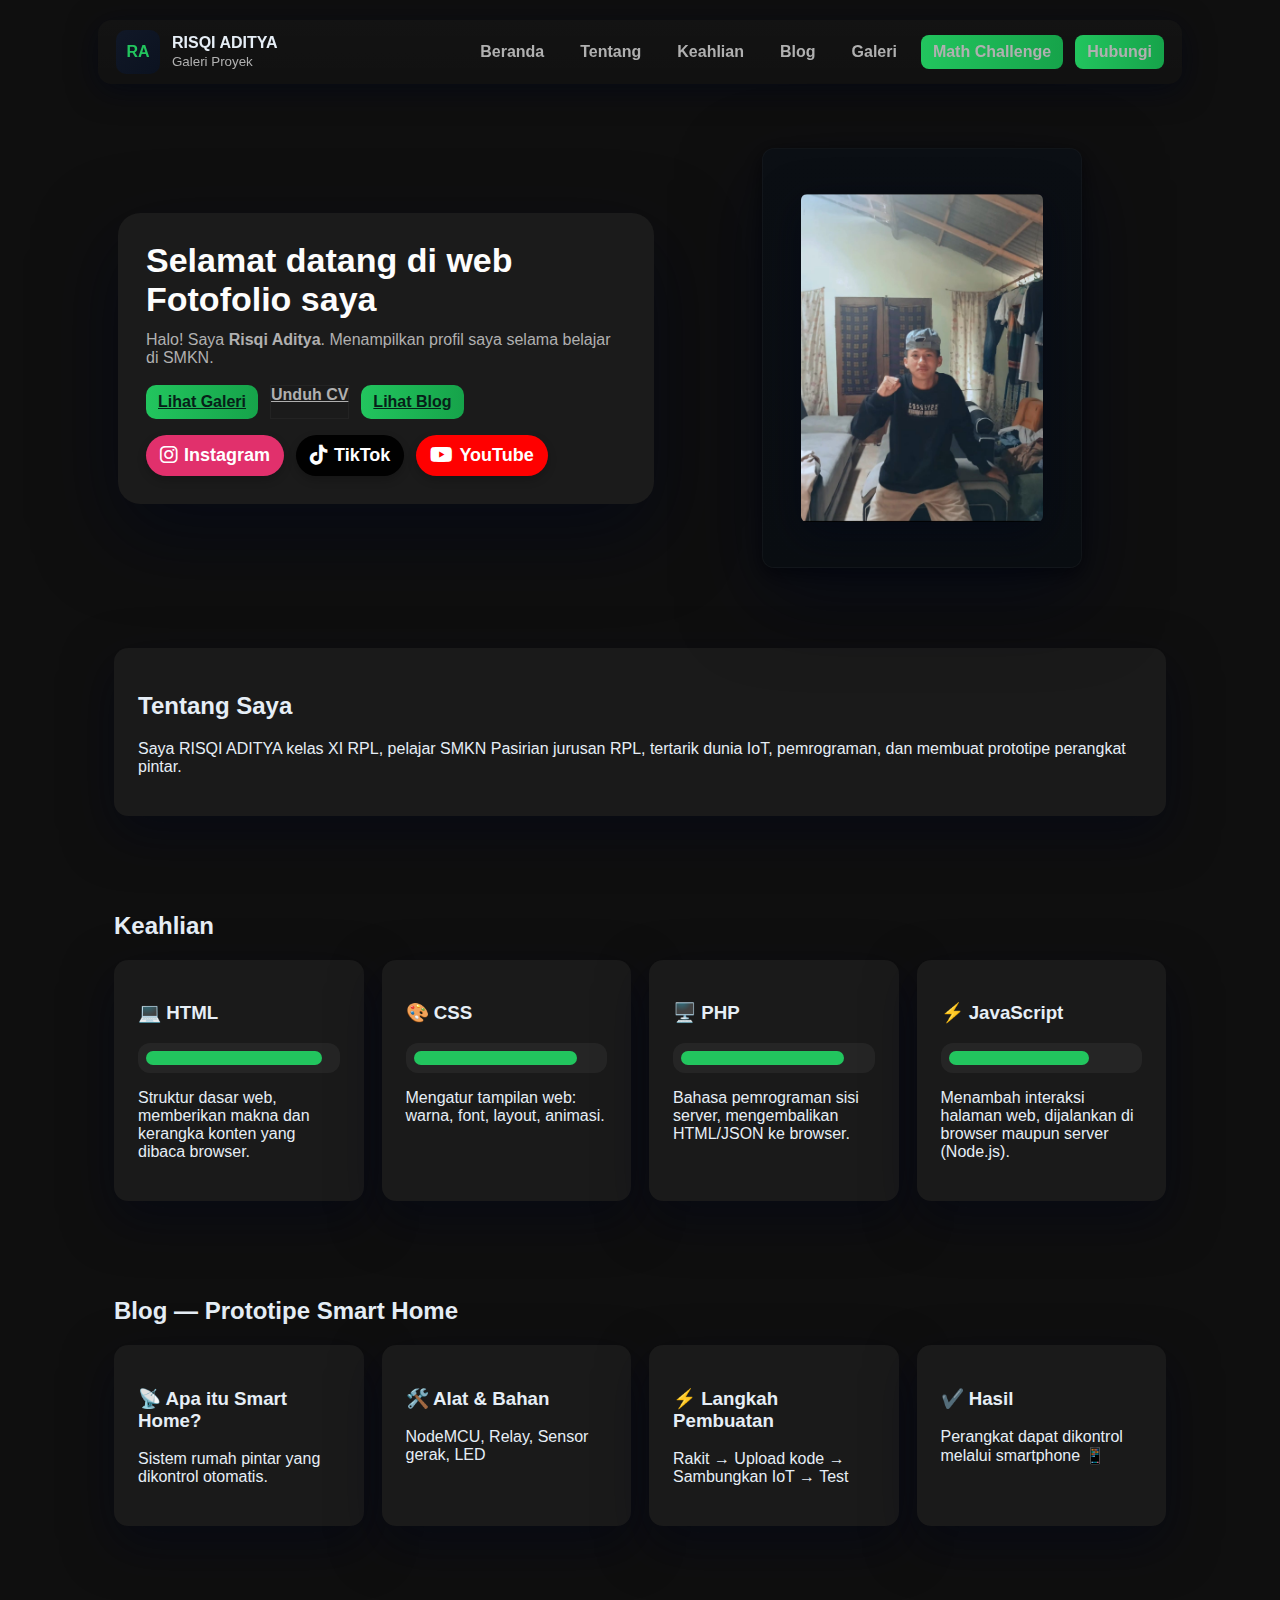
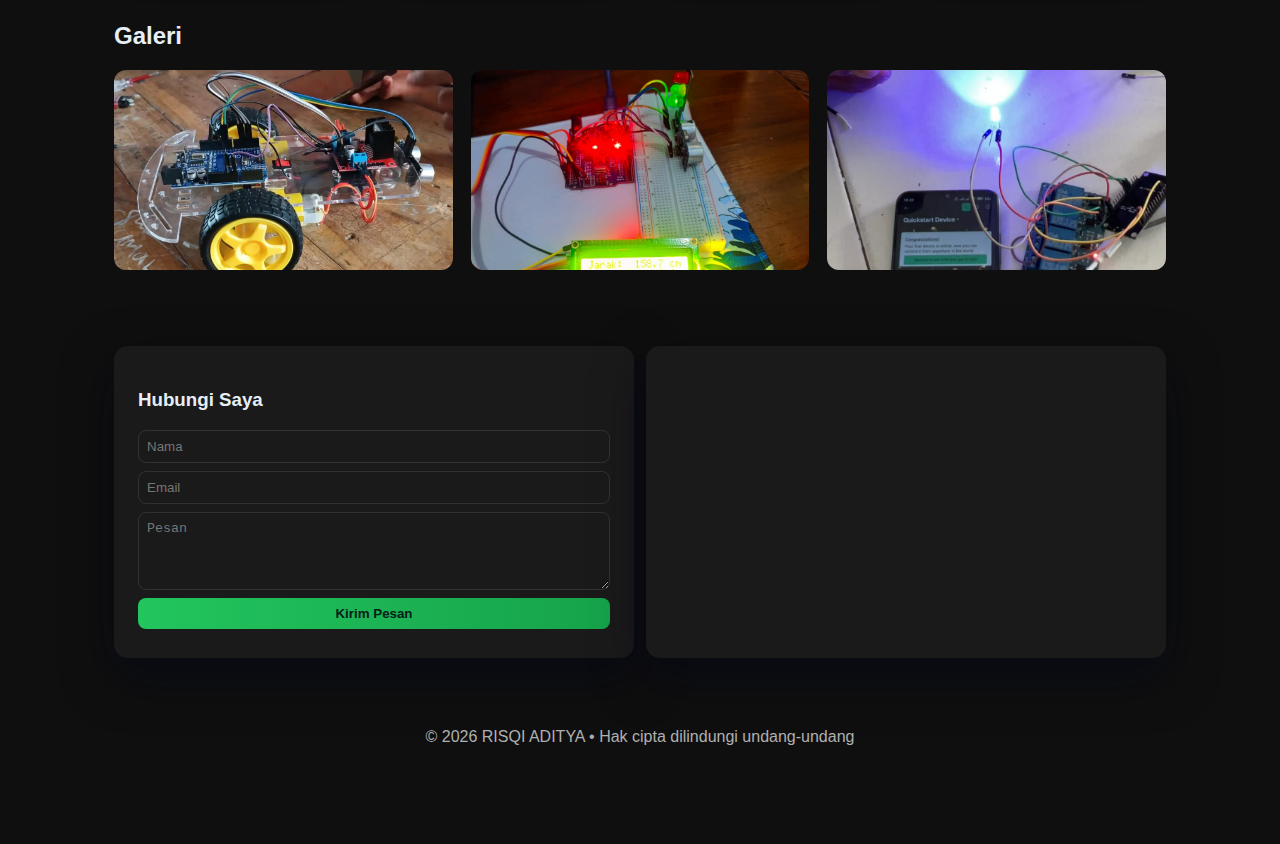
<file: index.html>
<!DOCTYPE html>
<html lang="id">
<head>
<meta charset="UTF-8">
<meta name="viewport" content="width=device-width, initial-scale=1.0">
<title>Fotofolio 3D - Risqi Aditya</title>
<link rel="stylesheet" href="https://cdnjs.cloudflare.com/ajax/libs/font-awesome/6.4.2/css/all.min.css">
<link rel="stylesheet" href="style.css">
</head>
<body>

<!-- NAV -->
<nav>
  <div class="nav-inner">
    <div class="merek">
      <div class="logo">RA</div>
      <div><strong>RISQI ADITYA</strong><br><small style="color:var(--muted)">Galeri Proyek</small></div>
    </div>
    <div class="menu">
      <a href="#beranda">Beranda</a>
      <a href="#tentang">Tentang</a>
      <a href="#keahlian">Keahlian</a>
      <a href="#blog">Blog</a>
      <a href="#galeri">Galeri</a>
      <a href="math-challenge.html" class="cta">Math Challenge</a>
      <a href="#kontak" class="cta">Hubungi</a>
    </div>
  </div>
</nav>

<!-- HERO -->
<section class="header" id="beranda">
  <div class="hero-card">
    <div class="hero-title">Selamat datang di web Fotofolio saya</div>
    <div class="hero-sub">Halo! Saya <strong>Risqi Aditya</strong>. Menampilkan profil saya selama belajar di SMKN.</div>
    <div class="hero-actions">
      <a href="#galeri" class="cta">Lihat Galeri</a>
      <a href="#kontak" class="cta-outline">Unduh CV</a>
      <a href="#blog" class="cta">Lihat Blog</a>
    </div>
    <div class="social-media">
      <a href="https://www.instagram.com/30adityaa" target="_blank" class="social-icon instagram"><i class="fab fa-instagram"></i><span>Instagram</span></a>
      <a href="https://www.tiktok.com/@risqi_aditya1" target="_blank" class="social-icon tiktok"><i class="fab fa-tiktok"></i><span>TikTok</span></a>
      <a href="https://youtu.be/xhXBbgqnfWI?si=UNjqZQNxAInJ28Ug" target="_blank" class="social-icon youtube"><i class="fab fa-youtube"></i><span>YouTube</span></a>
    </div>
  </div>
  <div class="hero-visual">
    <div class="book-wrap">
      <div class="book"><img src="adityaa.jpeg" alt="Sampul Fotofolio 3D"></div>
    </div>
  </div>
</section>

<!-- TENTANG -->
<section class="section" id="tentang">
  <div class="card">
    <h2>Tentang Saya</h2>
    <p>Saya RISQI ADITYA kelas XI RPL, pelajar SMKN Pasirian jurusan RPL, tertarik dunia IoT, pemrograman, dan membuat prototipe perangkat pintar.</p>
  </div>
</section>

<!-- KEAHLIAN -->
<section class="section" id="keahlian">
  <h2>Keahlian</h2>
  <div class="grid">
    <div class="card">
      <h3>💻 HTML</h3>
      <div class="progress-wrap"><div class="progress-bar" data-value="95%"></div></div>
      <p>Struktur dasar web, memberikan makna dan kerangka konten yang dibaca browser.</p>
    </div>
    <div class="card">
      <h3>🎨 CSS</h3>
      <div class="progress-wrap"><div class="progress-bar" data-value="88%"></div></div>
      <p>Mengatur tampilan web: warna, font, layout, animasi.</p>
    </div>
    <div class="card">
      <h3>🖥️ PHP</h3>
      <div class="progress-wrap"><div class="progress-bar" data-value="88%"></div></div>
      <p>Bahasa pemrograman sisi server, mengembalikan HTML/JSON ke browser.</p>
    </div>
    <div class="card">
      <h3>⚡ JavaScript</h3>
      <div class="progress-wrap"><div class="progress-bar" data-value="76%"></div></div>
      <p>Menambah interaksi halaman web, dijalankan di browser maupun server (Node.js).</p>
    </div>
  </div>
</section>

<!-- BLOG -->
<section class="section" id="blog">
  <h2>Blog — Prototipe Smart Home</h2>
  <div class="grid">
    <div class="card"><h3>📡 Apa itu Smart Home?</h3><p>Sistem rumah pintar yang dikontrol otomatis.</p></div>
    <div class="card"><h3>🛠️ Alat & Bahan</h3><p>NodeMCU, Relay, Sensor gerak, LED</p></div>
    <div class="card"><h3>⚡ Langkah Pembuatan</h3><p>Rakit → Upload kode → Sambungkan IoT → Test</p></div>
    <div class="card"><h3>✔️ Hasil</h3><p>Perangkat dapat dikontrol melalui smartphone 📱</p></div>
  </div>
</section>

<!-- GALERI -->
<section class="section" id="galeri">
  <h2>Galeri</h2>
  <div class="grid-gallery">
    <img src="robot.jpeg" alt="">
    <img src="projekLCD.jpeg" alt="">
    <img src="relay.jpeg" alt="">
  </div>
</section>

<!-- KONTAK -->
<section class="section" id="kontak">
  <div class="contact-grid">
    <div class="card">
      <h3>Hubungi Saya</h3>
      <form id="contactForm">
        <input name="name" placeholder="Nama" required>
        <input name="email" type="email" placeholder="Email" required>
        <textarea name="message" rows="4" placeholder="Pesan" required></textarea>
        <button type="submit">Kirim Pesan</button>
      </form>
    </div>
    <div class="card map-card">
      <iframe src="https://www.google.com/maps/embed?pb=!3m2!1sid!2sid!4v1765162738036!5m2!1sid!2sid!6m8!1m7!1sDRou1rBzuSnhKFKDTEkOWQ!2m2!1d-8.165193194738107!2d113.0977827229964!3f36.609886!4f0!5f0.7820865974627469" width="600" height="450" style="border:0;" allowfullscreen="" loading="lazy" referrerpolicy="no-referrer-when-downgrade"></iframe>
    </div>
  </div>
</section>

<!-- Footer -->
<footer>
  © <span id="year"></span> RISQI ADITYA • Hak cipta dilindungi undang-undang
</footer>

<script src="script.js"></script>

<div class="lightbox" id="lightbox"><img id="lightboxImg" alt="Pratinjau"></div>
</body>
</html>
</file>
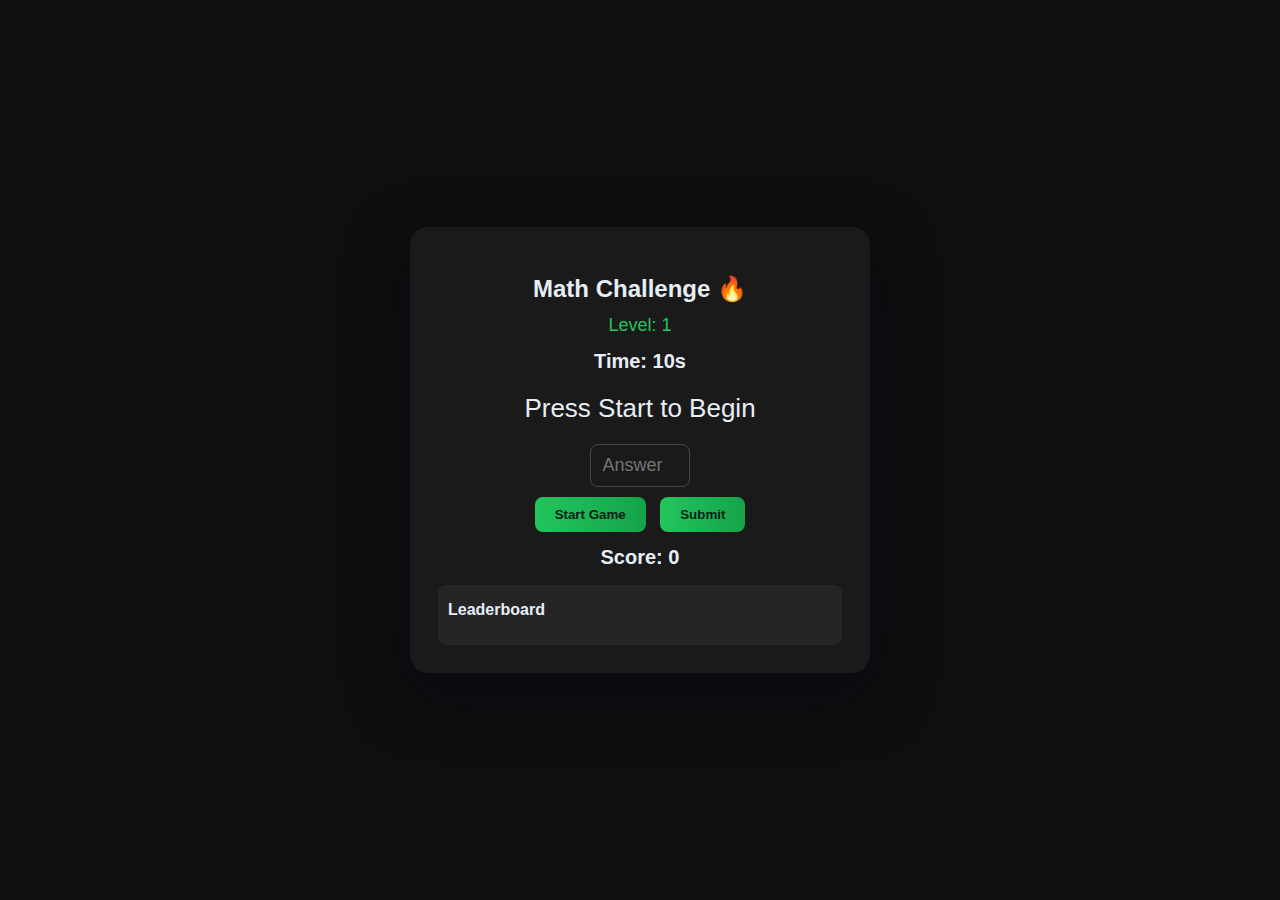
<file: math-challenge.html>
<!DOCTYPE html>
<html lang="en">
<head>
<meta charset="UTF-8">
<meta name="viewport" content="width=device-width, initial-scale=1.0">
<title>Math Challenge Game - RISQI ADITYA</title>
<link rel="stylesheet" href="style.css">
<style>
body {
  background: var(--bg);
  color: #e6eef6;
  font-family: Inter, "Segoe UI", Roboto, Arial, sans-serif;
  margin: 0;
  display: flex;
  justify-content: center;
  align-items: center;
  min-height: 100vh;
  padding: 20px;
}

.game-card {
  background: var(--card);
  padding: 28px;
  border-radius: 18px;
  box-shadow: 0 20px 60px rgba(2,6,23,0.5);
  max-width: 460px;
  width: 100%;
  text-align: center;
}

.game-card h2 {
  margin-bottom: 12px;
}

#question {
  font-size: 26px;
  margin: 20px 0;
}

input[type="number"] {
  padding: 10px;
  width: 100px;
  border-radius: 8px;
  border: 1px solid rgba(255,255,255,0.2);
  background: transparent;
  color: #fff;
  text-align: center;
  font-size: 18px;
}

button {
  padding: 10px 20px;
  margin: 10px 5px 0 5px;
  border: none;
  border-radius: 8px;
  background: linear-gradient(90deg, var(--accent), #16a34a);
  color: #062018;
  font-weight: 700;
  cursor: pointer;
}

.score, .timer {
  margin-top: 14px;
  font-size: 20px;
  font-weight: 700;
}

.level {
  margin-top: 8px;
  font-size: 18px;
  color: var(--accent);
}

.leaderboard {
  margin-top: 16px;
  text-align: left;
  background: rgba(255,255,255,0.05);
  padding: 10px;
  border-radius: 8px;
}
.leaderboard h4 { margin: 6px 0; }
</style>
</head>
<body>

<div class="game-card">
  <h2>Math Challenge 🔥</h2>
  <div class="level" id="level">Level: 1</div>
  <div class="timer" id="timer">Time: 10s</div>
  <div id="question">Press Start to Begin</div>
  <input type="number" id="answer" placeholder="Answer" disabled>
  <div>
    <button id="startBtn">Start Game</button>
    <button id="submitBtn" disabled>Submit</button>
  </div>
  <div class="score" id="score">Score: 0</div>
  <div class="leaderboard" id="leaderboard"><h4>Leaderboard</h4><ol id="scoresList"></ol></div>
</div>

<script>
let score = 0;
let currentAnswer = 0;
let level = 1;
let timer = 10;
let timerInterval;
let scores = [];

const questionEl = document.getElementById('question');
const answerEl = document.getElementById('answer');
const startBtn = document.getElementById('startBtn');
const submitBtn = document.getElementById('submitBtn');
const scoreEl = document.getElementById('score');
const timerEl = document.getElementById('timer');
const levelEl = document.getElementById('level');
const scoresList = document.getElementById('scoresList');

function generateQuestion() {
  const max = level * 10 + 10;
  const a = Math.floor(Math.random() * max) + 1;
  const b = Math.floor(Math.random() * max) + 1;
  const operators = ['+', '-', '*'];
  const op = operators[Math.floor(Math.random() * operators.length)];
  
  switch(op){
    case '+': currentAnswer = a + b; questionEl.textContent = `${a} + ${b}`; break;
    case '-': currentAnswer = a - b; questionEl.textContent = `${a} - ${b}`; break;
    case '*': currentAnswer = a * b; questionEl.textContent = `${a} × ${b}`; break;
  }
}

function startTimer() {
  timer = 10;
  timerEl.textContent = `Time: ${timer}s`;
  clearInterval(timerInterval);
  timerInterval = setInterval(() => {
    timer--;
    timerEl.textContent = `Time: ${timer}s`;
    if(timer <= 0){
      clearInterval(timerInterval);
      alert(`Time's up! Correct answer was ${currentAnswer}`);
      nextQuestion();
    }
  }, 1000);
}

function nextQuestion() {
  answerEl.value = '';
  generateQuestion();
  startTimer();
  answerEl.focus();
  if(score >= level * 50){
    level++;
    levelEl.textContent = `Level: ${level}`;
  }
}

startBtn.addEventListener('click', () => {
  score = 0; level = 1;
  scoreEl.textContent = `Score: ${score}`;
  levelEl.textContent = `Level: ${level}`;
  answerEl.disabled = false;
  submitBtn.disabled = false;
  startBtn.disabled = true;
  nextQuestion();
});

submitBtn.addEventListener('click', () => {
  const userAnswer = Number(answerEl.value);
  if(userAnswer === currentAnswer){
    score += timer * 5; // jawaban cepat = poin lebih tinggi
    alert(`Correct! +${timer*5} points`);
  } else {
    alert(`Wrong! Correct answer: ${currentAnswer}`);
  }
  scoreEl.textContent = `Score: ${score}`;
  scores.push(score);
  updateLeaderboard();
  nextQuestion();
});

function updateLeaderboard(){
  scoresList.innerHTML = '';
  scores.slice(-5).reverse().forEach(s => {
    const li = document.createElement('li');
    li.textContent = s;
    scoresList.appendChild(li);
  });
}
</script>

</body>
</html>
</file>
<file: style.css>
:root{
  --maxW:1100px;
  --bg:#0f0f0f;
  --card:#1a1a1a;
  --muted:#b0b0b0;
  --accent:#22c55e;
  --glass: rgba(255,255,255,0.05);
  --kaca-2: rgba(255,255,255,0.025);
}
body{
  background: var(--bg);
  color:#e6eef6;
  font-family: Inter, "Segoe UI", Roboto, Arial, sans-serif;
  margin:0;
  padding-bottom:80px;
  perspective:1200px;
}
*{box-sizing:border-box;}

/* NAV */
nav{
  position:sticky;
  top:12px;
  z-index:90;
  max-width:var(--maxW);
  margin:12px auto;
  padding:8px;
  display:flex;
  justify-content:center;
}
.nav-inner{
  width:100%;
  display:flex;
  align-items:center;
  justify-content:space-between;
  background:linear-gradient(180deg, rgba(255,255,255,0.02), rgba(255,255,255,0.01));
  border-radius:14px;
  padding:10px 18px;
  box-shadow:0 6px 30px rgba(2,6,23,0.6);
}
.merek{display:flex; align-items:center; gap:12px}
.logo{
  width:44px;
  height:44px;
  border-radius:10px;
  background:linear-gradient(135deg,#111827,#0b1220);
  display:flex;
  align-items:center;
  justify-content:center;
  font-weight:700;
  color:var(--accent);
}
.menu{display:flex; gap:12px; align-items:center; flex-wrap:wrap}
.menu a{
  color:var(--muted);
  font-weight:600;
  text-decoration:none;
  padding:8px 12px;
  border-radius:8px;
  transition: all .22s ease;
}
.menu a:hover{
  color:#fff;
  background:var(--glass);
  transform:translateY(-2px);
}
.cta{
  background:linear-gradient(90deg,var(--accent), #16a34a);
  color:#062018;
  padding:8px 12px;
  border-radius:10px;
  font-weight:700;
}
.cta-outline{
  background:transparent;
  border:1px solid rgba(255,255,255,0.04);
  color:var(--muted);
  font-weight:700;
}

/* HERO */
.header{
  max-width:var(--maxW);
  margin:28px auto;
  padding:28px;
  display:grid;
  grid-template-columns:1fr 480px;
  gap:28px;
  align-items:center;
}
.hero-card{
  background:var(--glass);
  border-radius:22px;
  padding:28px;
  box-shadow:0 30px 80px rgba(2,6,23,0.6);
}
.hero-title{
  font-size:34px;
  font-weight:800;
  color:#fdfdfd;
  margin-bottom:12px;
}
.hero-sub{
  color:var(--muted);
  margin-bottom:18px;
}
.hero-actions{
  display:flex;
  gap:12px;
  flex-wrap:wrap;
}

/* Media Sosial */
.social-media{
  display:flex;
  gap:12px;
  flex-wrap:wrap;
  margin-top:16px;
}
.social-icon{
  display:flex;
  align-items:center;
  gap:6px;
  padding:10px 14px;
  border-radius:50px;
  background: rgba(255,255,255,0.1);
  color:#fff;
  font-size:18px;
  font-weight:700;
  text-decoration:none;
  transition: all 0.3s ease;
  box-shadow:0 4px 10px rgba(0,0,0,0.2);
}
.social-icon i{font-size:20px;}
.social-icon span{display:inline-block;}
.social-icon:hover{
  transform: translateY(-3px) scale(1.05);
  box-shadow:0 8px 20px rgba(0,0,0,0.4);
}
.social-icon.instagram{background:#E1306C;}
.social-icon.tiktok{background:#010101;}
.social-icon.youtube{background:#FF0000;}
.social-icon.whatsapp{background:#25D366;}

.hero-visual{
  display:flex;
  justify-content:center;
  align-items:center;
}
.book-wrap{
  width:320px;
  height:420px;
  transform-style:preserve-3d;
  transition:transform .18s ease, box-shadow .18s ease;
  cursor:grab;
  position:relative;
}
.book{
  position:absolute;
  inset:0;
  border-radius:12px;
  overflow:hidden;
  background:linear-gradient(180deg,#0b0f14,#0a0e12);
  display:flex;
  align-items:center;
  justify-content:center;
  padding:18px;
  box-shadow:0 30px 80px rgba(2,6,23,0.6),0 6px 18px rgba(0,0,0,0.6);
  border:1px solid rgba(255,255,255,0.03);
}
.book img{
  width:86%;
  height:86%;
  object-fit:cover;
  border-radius:6px;
  box-shadow:0 12px 40px rgba(2,6,23,0.6);
}

/* Bagian & Kartu */
.section{max-width:var(--maxW); margin:28px auto; padding:24px}
.card{
  background:var(--card);
  padding:24px;
  border-radius:14px;
  box-shadow:0 18px 50px rgba(2,6,23,0.5);
}
.card:hover{
  transform: translateY(-6px) scale(1.02);
  box-shadow:0 20px 60px rgba(34,197,94,0.4);
}
.grid{display:grid; gap:18px; grid-template-columns:repeat(auto-fit,minmax(240px,1fr));}

/* Kemajuan */
.progress-wrap{
  background:rgba(255,255,255,0.05);
  padding:8px;
  border-radius:12px;
}
.progress-bar{
  height:14px;
  border-radius:999px;
  background:var(--accent);
  width:0;
  transition:width 1s cubic-bezier(.2,.9,.2,1);
}

/* Galeri */
.grid-gallery{display:grid; gap:18px; grid-template-columns:repeat(auto-fit,minmax(200px,1fr))}
.grid-gallery img{
  width:100%;
  height:200px;
  object-fit:cover;
  border-radius:12px;
  cursor:zoom-in;
  transition: transform 0.3s ease, box-shadow 0.3s ease;
}
.grid-gallery img:hover{
  transform: scale(1.05);
  box-shadow:0 12px 40px rgba(34,197,94,0.4);
}

/* Lightbox */
.lightbox{
  position:fixed;
  inset:0;
  display:none;
  align-items:center;
  justify-content:center;
  background:rgba(0,0,0,0.85);
  z-index:200;
}
.lightbox img{
  max-width:90%;
  max-height:86%;
  border-radius:12px;
}

/* Footer */
footer{
  text-align:center;
  color:var(--muted);
  padding:18px;
}

/* Kontak */
.contact-grid{display:flex; flex-wrap:wrap; gap:12px;}
.contact-grid .card{flex:1; min-width:280px;}
.map-card iframe{width:100%; height:260px; border:0;}
.contact-grid form{display:grid; gap:8px;}
.contact-grid input, .contact-grid textarea{
  padding:8px;
  border-radius:8px;
  border:1px solid rgba(255,255,255,0.1);
  background:transparent;
  color:#fff;
}
.contact-grid button{
  padding:8px;
  border-radius:8px;
  border:none;
  background:linear-gradient(90deg,var(--accent),#16a34a);
  color:#062018;
  font-weight:800;
  cursor:pointer;
}

/* Media Queries */
@media(max-width:980px){
  .header{grid-template-columns:1fr; padding:18px;}
  .hero-visual{height:360px;}
  .book-wrap{margin:0 auto;}
}
@media(max-width:480px){
  .social-icon span{display:none;}
}
</file>
